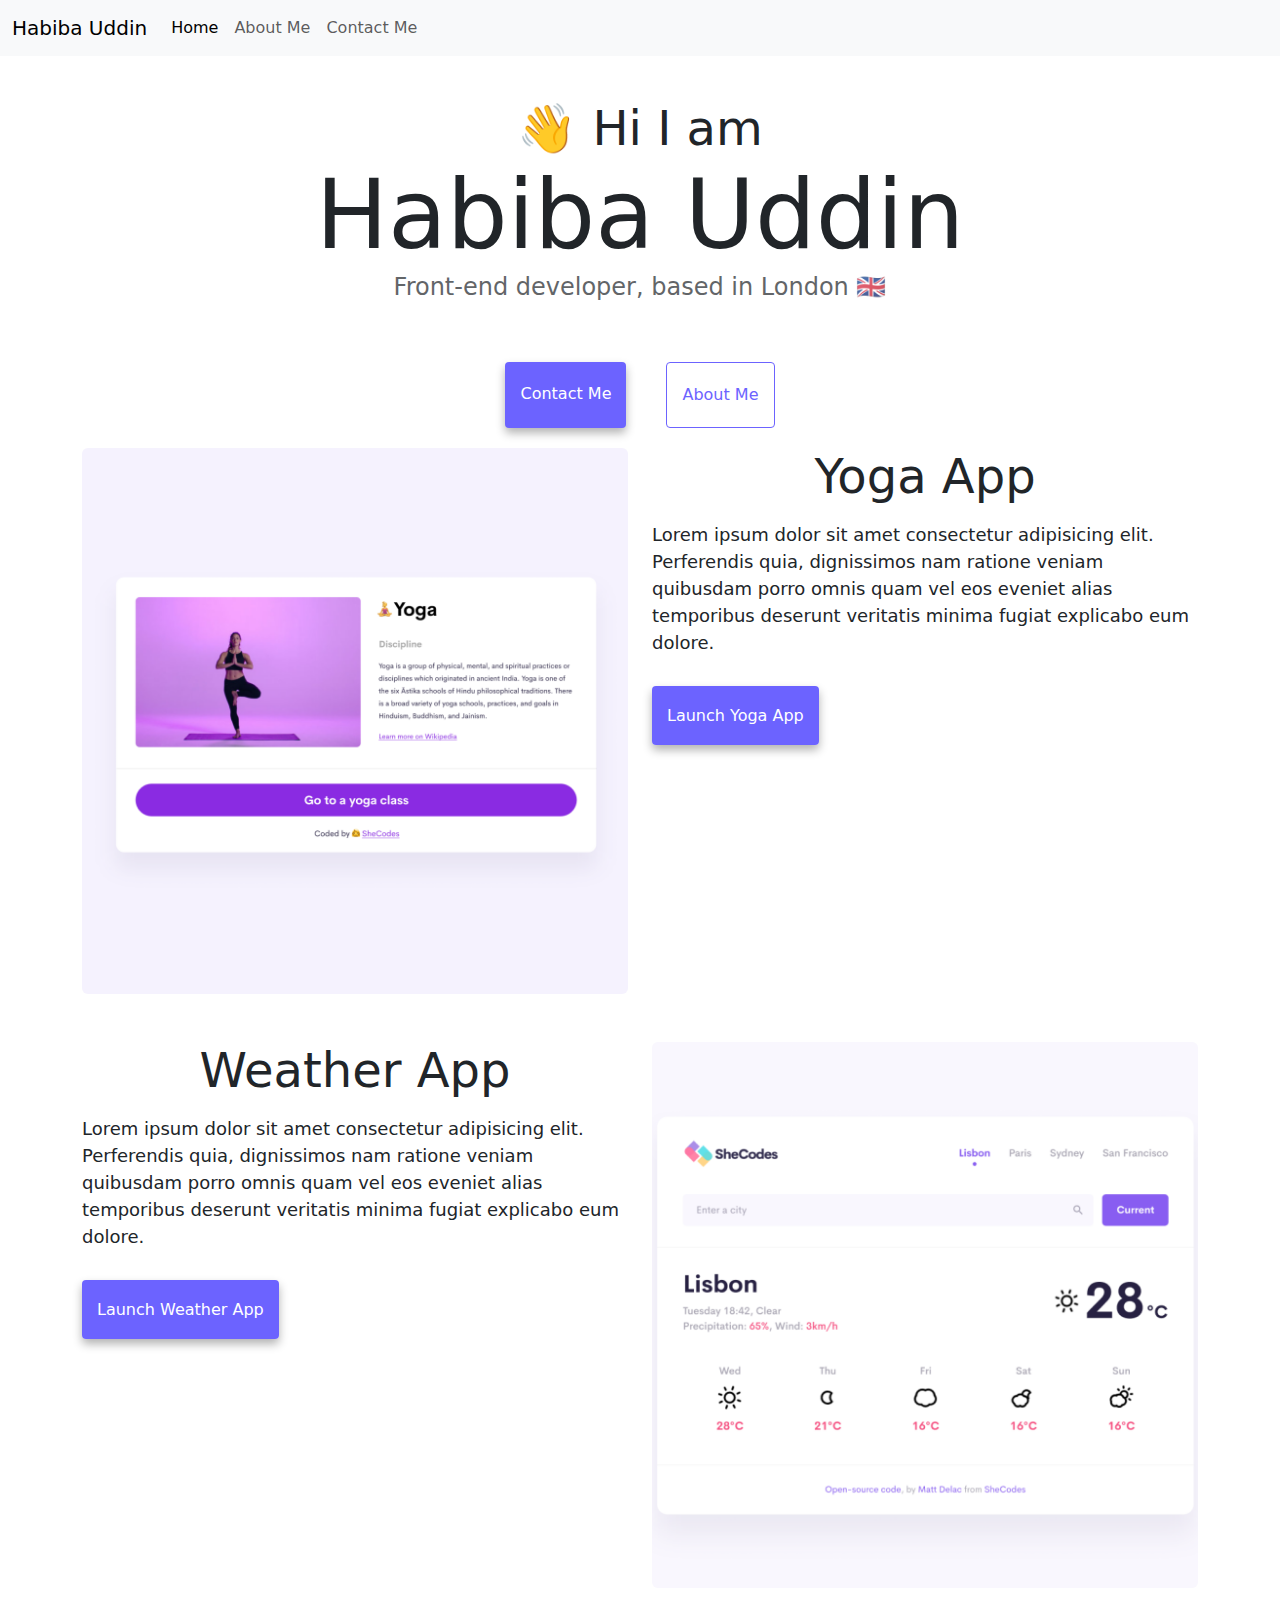
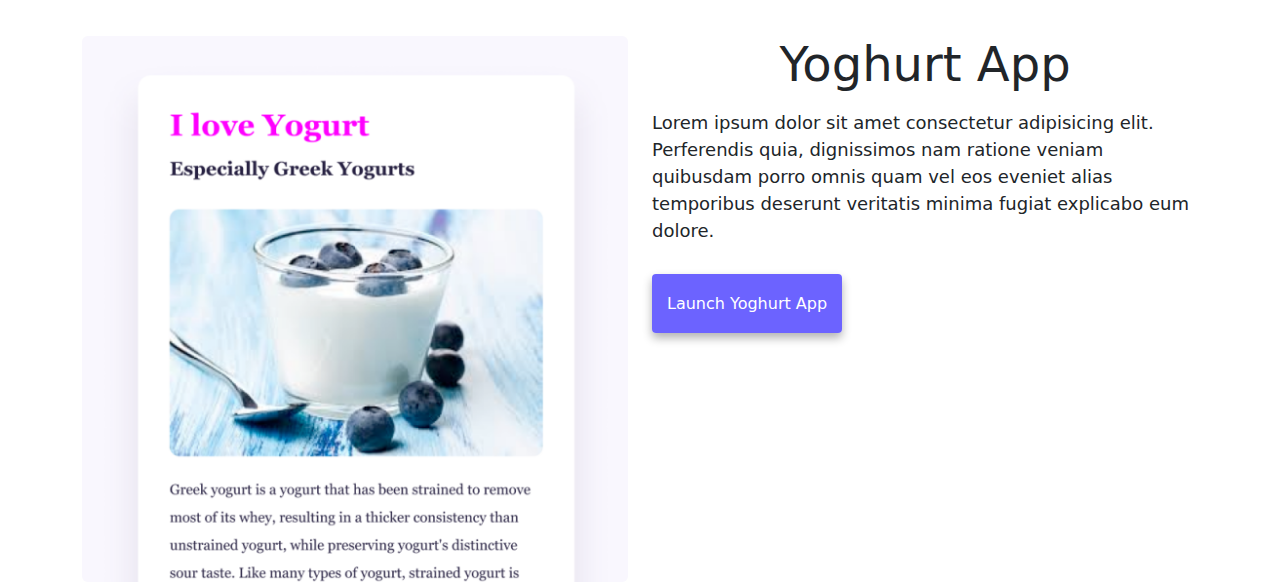
<file: index.html>
<!DOCTYPE html>
<html lang="en">
  <head>
    <meta charset="UTF-8" />
    <meta http-equiv="X-UA-Compatible" content="IE=edge" />
    <meta name="viewport" content="width=device-width, initial-scale=1.0" />
    <link href="https://cdn.jsdelivr.net/npm/bootstrap@5.3.3/dist/css/bootstrap.min.css" rel="stylesheet" integrity="sha384-QWTKZyjpPEjISv5WaRU9OFeRpok6YctnYmDr5pNlyT2bRjXh0JMhjY6hW+ALEwIH" crossorigin="anonymous" />
    <script src="https://cdn.jsdelivr.net/npm/bootstrap@5.3.3/dist/js/bootstrap.bundle.min.js" integrity="sha384-YvpcrYf0tY3lHB60NNkmXc5s9fDVZLESaAA55NDzOxhy9GkcIdslK1eN7N6jIeHz" crossorigin="anonymous"></script>
    <title> Front-end developer - Habiba Uddin</title>
    <meta name="description" content="Habiba Uddin is a front-end developer based in London, Uk. Check out her projects and contact her for job enquiries.">
    <link rel="stylesheet" href="css/styles.css" />
  </head>
  <body>
    <nav class="navbar navbar-expand-lg navbar-light bg-light fixed-top">
      <div class="container-fluid">
        <a class="navbar-brand" href="index.html"> Habiba Uddin</a>
        <button class="navbar-toggler" type="button" data-bs-toggle="collapse" data-bs-target="#navbarNav" aria-controls="navbarNav" aria-expanded="false" aria-label="Toggle navigation">
          <span class="navbar-toggler-icon"></span>
        </button>
        <div class="collapse navbar-collapse" id="navbarNav">
          <ul class="navbar-nav">
            <li class="nav-item">
              <a class="nav-link active" aria-current="page" href="index.html">Home </a>
            </li>
            <li class="nav-item">
              <a class="nav-link" href="about.html" title="About Habiba Uddin"> About Me </a>
            </li>
            <li class="nav-item">
              <a class="nav-link" href="about.html#contact" title="Contact Habiba Uddin"> Contact Me</a>
            </li>
          </ul>
        </div>
      </div>
    </nav>
    <h2>👋 Hi I am</h2>
    <h1>Habiba Uddin</h1>
    <h3>Front-end developer, based in London 🇬🇧</h3>
    </heading>
    <div class="navigation-links">
      <a href="about.html#contact" class="contact-link" title="Contact Habiba Uddin">Contact me</a>
      <a href="about.html" class="about-link" title="About Habiba Uddin">About me</a>
    </div>
    <div class="container">
	
      <!--YOGA-->
      <div class="row">
        <div class="col-md-6">
          <img src="images/yoga.png" class="img-fluid rounded" alt="Yoga Project"/>
        </div>
        <div class="col-md-6">
          <h2 class="mb-3">Yoga App</h2>
          <p> Lorem ipsum dolor sit amet consectetur adipisicing elit. Perferendis quia, dignissimos nam ratione veniam quibusdam porro omnis quam vel eos eveniet alias temporibus deserunt veritatis minima fugiat explicabo eum dolore. </p>
          <div class="mt-5">
            <a href="#" class="primary-link" title="Yoga project"> Launch Yoga App </a>
          </div>
        </div>
      </div>
      <!--YOGA-->
	  
      <!--WEATHER-->
      <div class="row mt-5">
        <div class="col-md-6">
          <h2 class="mb-3">Weather App</h2>
          <p> Lorem ipsum dolor sit amet consectetur adipisicing elit. Perferendis quia, dignissimos nam ratione veniam quibusdam porro omnis quam vel eos eveniet alias temporibus deserunt veritatis minima fugiat explicabo eum dolore. </p>
          <div class=" mt-5">
            <a href="#" class="primary-link" title="Weather Project"> Launch Weather App </a>
          </div>
        </div>
        <div class="col-md-6">
          <img src="images/weather.png" class="img-fluid rounded" alt="Weather Project"/>
        </div>
      </div>
      <!--WEATHER-->
	  
      <!--YOGURT-->
      <div class="row mt-5">
        <div class="col-md-6">
          <img src="images/yogurt.png" class="img-fluid rounded" alt="Yoghurt project">
        </div>
        <div class="col-md-6">
          <h2 class="mb-3"> Yoghurt App </h2>
          <p>Lorem ipsum dolor sit amet consectetur adipisicing elit. Perferendis quia, dignissimos nam ratione veniam quibusdam porro omnis quam vel eos eveniet alias temporibus deserunt veritatis minima fugiat explicabo eum dolore. </p>
          <div class="mt-5 mb-5">
            <a href="#" class="primary-link" title="Yoghurt project"> Launch Yoghurt App</a>
          </div>
        </div>
      </div>
      <!--YOGURT-->
	  
    </div>
  </body>
</html>
</file>
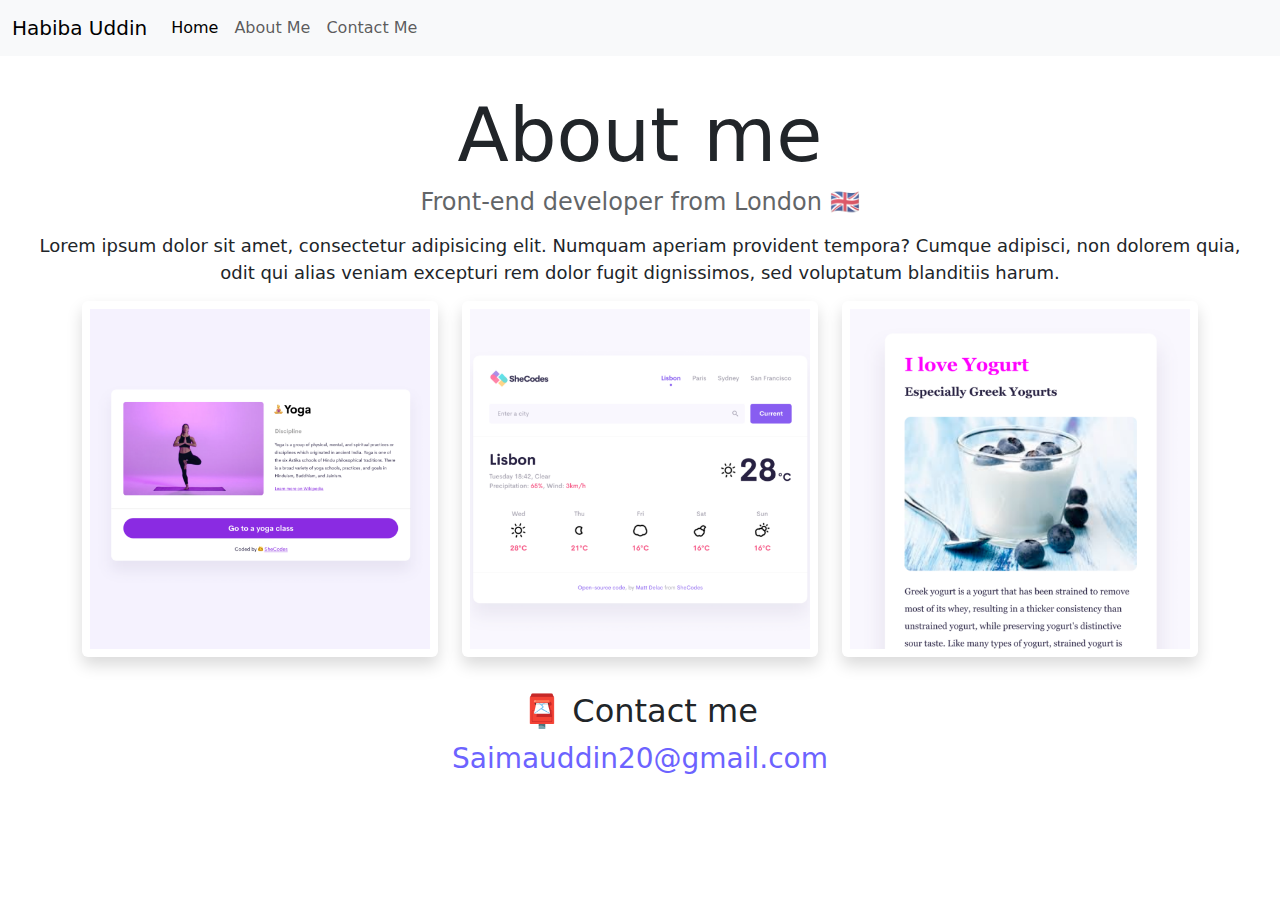
<file: about.html>
<!DOCTYPE html>
<html lang="en">
  <head>
    <meta charset="UTF-8" />
    <meta http-equiv="X-UA-Compatible" content="IE=edge" />
    <meta name="viewport" content="width=device-width, initial-scale=1.0" />
    <link rel="stylesheet" href="css/styles.css" />
    <link
      href="https://cdn.jsdelivr.net/npm/bootstrap@5.3.3/dist/css/bootstrap.min.css"
      rel="stylesheet"
      integrity="sha384-QWTKZyjpPEjISv5WaRU9OFeRpok6YctnYmDr5pNlyT2bRjXh0JMhjY6hW+ALEwIH"
      crossorigin="anonymous"
    />
    <script
      src="https://cdn.jsdelivr.net/npm/bootstrap@5.3.3/dist/js/bootstrap.bundle.min.js"
      integrity="sha384-YvpcrYf0tY3lHB60NNkmXc5s9fDVZLESaAA55NDzOxhy9GkcIdslK1eN7N6jIeHz"
      crossorigin="anonymous"
    ></script>
    <title>About Habiba</title>
  </head>
  <body>
    <nav class="navbar navbar-expand-lg navbar-light bg-light fixed-top">
      <div class="container-fluid">
        <a class="navbar-brand" href="index.html"> Habiba Uddin</a>
        <button
          class="navbar-toggler"
          type="button"
          data-bs-toggle="collapse"
          data-bs-target="#navbarNav"
          aria-controls="navbarNav"
          aria-expanded="false"
          aria-label="Toggle navigation"
        >
          <span class="navbar-toggler-icon"></span>
        </button>
        <div class="collapse navbar-collapse" id="navbarNav">
          <ul class="navbar-nav">
            <li class="nav-item">
              <a class="nav-link active" aria-current="page" href="index.html"
                >Home</a
              >
            </li>
            <li class="nav-item">
              <a class="nav-link" href="about.html">About Me</a>
            </li>
            <li class="nav-item">
              <a class="nav-link" href="about.html#contact"> Contact Me</a>
            </li>
          </ul>
        </div>
      </div>
    </nav>

    <h1 class="text-center">About me</h1>
    <h3 class="text-center-sub">Front-end developer from London 🇬🇧</h3>

    <p class="about-paragraph">
      Lorem ipsum dolor sit amet, consectetur adipisicing elit. Numquam aperiam
      provident tempora? Cumque adipisci, non dolorem quia, odit qui alias
      veniam excepturi rem dolor fugit dignissimos, sed voluptatum blanditiis
      harum.
    </p>

    <div class="container">
      <div class="row">
        <div class="col-sm-4">
          <img
            src="images/yoga.png"
            class="img-fluid p-2 shadow rounded"
            id="show-image"
          />
        </div>
        <div class="col-sm-4">
          <img
            src="images/weather.png"
            class="img-fluid p-2 shadow rounded"
            id="show-image"
          />
        </div>
        <div class="col-sm-4">
          <img
            src="images/yogurt.png"
            class="img-fluid p-2 shadow rounded"
            id="show-image"
          />
        </div>
      </div>
      <div class="mail">
        <div id="contact">
          <h2>📮 Contact me</h2>
          <a href="mailto:saimauddin20@gmail.com" class="email-link">
            Saimauddin20@gmail.com
          </a>
        </div>
      </div>
    </div>
  </body>
</html>
</file>
<file: css/styles.css>
:root {
  --primary-color: #6c63ff;
  --secondary-color: #f5f2fe;
  --box-shadow: 0 5px 10px rgba(0, 0, 0, 0.3);
}

body {
  margin-top: 100px;
}

heading {
  text-align: center;
}

h1,
h2,
h3 {
  margin: 0;
  text-align: center;
}

h1 {
  font-size: 96px;
}

h2 {
  font-size: 48px;
}

h3 {
  font-size: 24px;
  opacity: 0.7;
}

p {
  font-size: 18px;
  line-height: 1.5;
}

.navigation-links {
  display: flex;
  margin-top: 40px;
  justify-content: center;
}

.navigation-links a {
  margin: 20px;
  border-radius: 4px;
  padding: 20px 15px;
  text-decoration: none;
  text-transform: capitalize;
}

.contact-link {
  background: var(--primary-color);
  box-shadow: var(--box-shadow);
  color: white;
}

.about-link {
  color: var(--primary-color);
  border: 1px solid var(--primary-color);
}

.homepage-link {
  color: var(--primary-color);
  text-align: center;
  display: block;
}
.about-paragraph {
  margin: 15px 30px;
  text-align: center;
}

.email-link {
  display: flex;
  justify-content: center;
  color: var(--primary-color);
  font-size: 28px;
  text-decoration: none;
}

.email-link:hover {
  text-decoration: underline;
}

.img-fluid {
  max-width: 100%;
  height: auto;
}

.mb-3 {
  margin-bottom: 16px !important;
}

.navbar {
  display: flex;
  flex-wrap: wrap;
  align-items: center;
  justify-content: space-between;
  max-width: 100%;
}

.primary-link {
  border-radius: 4px;
  padding: 20px 15px;
  text-decoration: none;
  text-transform: capitalize;
  background: var(--primary-color);
  box-shadow: var(--box-shadow);
  color: white;
}

.text-center {
  text-align: center !important;
  margin-top: 90px;
  font-size: 75px;
}

.text-center-sub {
  font-size: 24px;
  opacity: 0.7;
  text-align: center;
}

.mail {
  margin-top: 35px;
}

.about-paragraphs-page {
  text-align: center;
  margin: 0;
}

@media (max-width: 576px) {
  p {
    text-align: center;
  }

  .primary-link {
    text-align: center;
    display: block;
    margin: 0 20px;
  }

  .img-fluid {
    display: none;
  }
  #show-image {
    display: block;
  }
}
</file>
